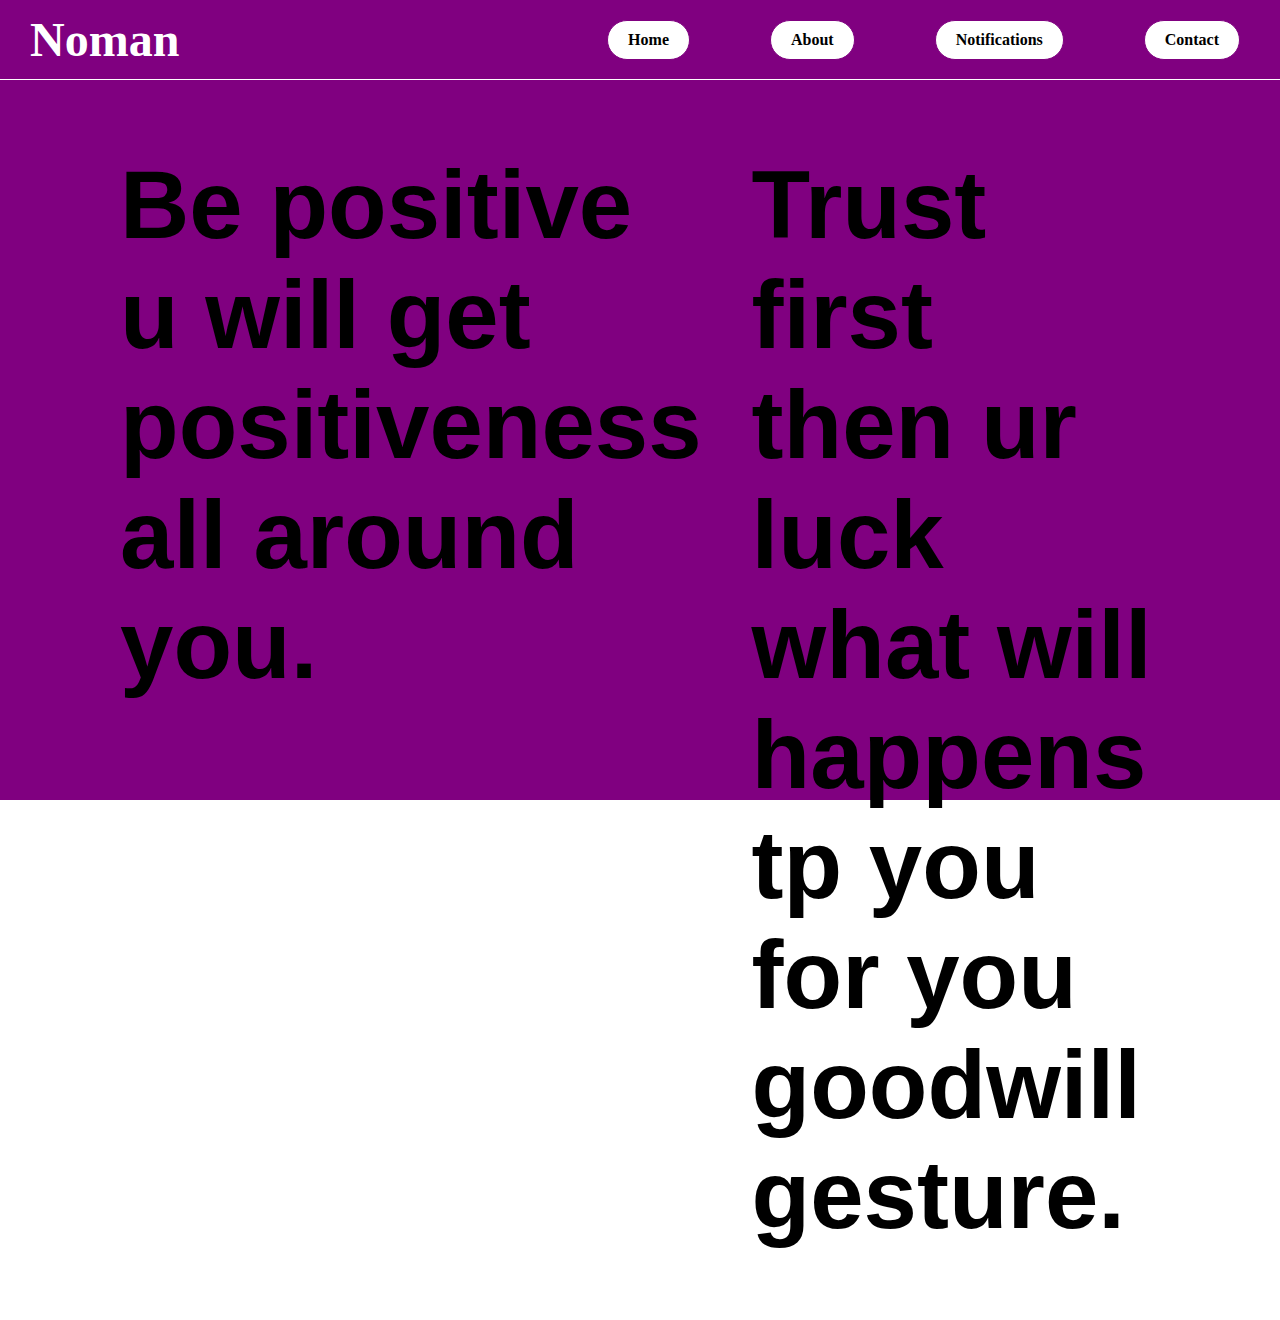
<file: Class-1/index.html>
<!DOCTYPE html>
<html lang="en">
<head>
    <meta charset="UTF-8">
    <meta name="viewport" content="width=device-width, initial-scale=1.0">
    <title>Document</title>
    <link rel="stylesheet" href="style.css">
</head>
<body>
    <nav>
    <div class="name">
        Noman
    </div>        
        <div class="namelist">
            <ul>
                <li>Home</li>
                <li>About</li>
                <li>Notifications</li>
                <li>Contact</li>
            </ul>
        </div>
    </nav>
    <section>
        <div class="main">
            <div class="part1">
               <h1> Be positive u will get positiveness all around you.</h1>
            </div>
            <div class="part2">
                <h1>
                    Trust first then ur luck what will happens tp you for you goodwill gesture.
                </h1>
            </div>

        </div>
    </section>
</body>
<script src="./app.js"></script>
</html>
</file>
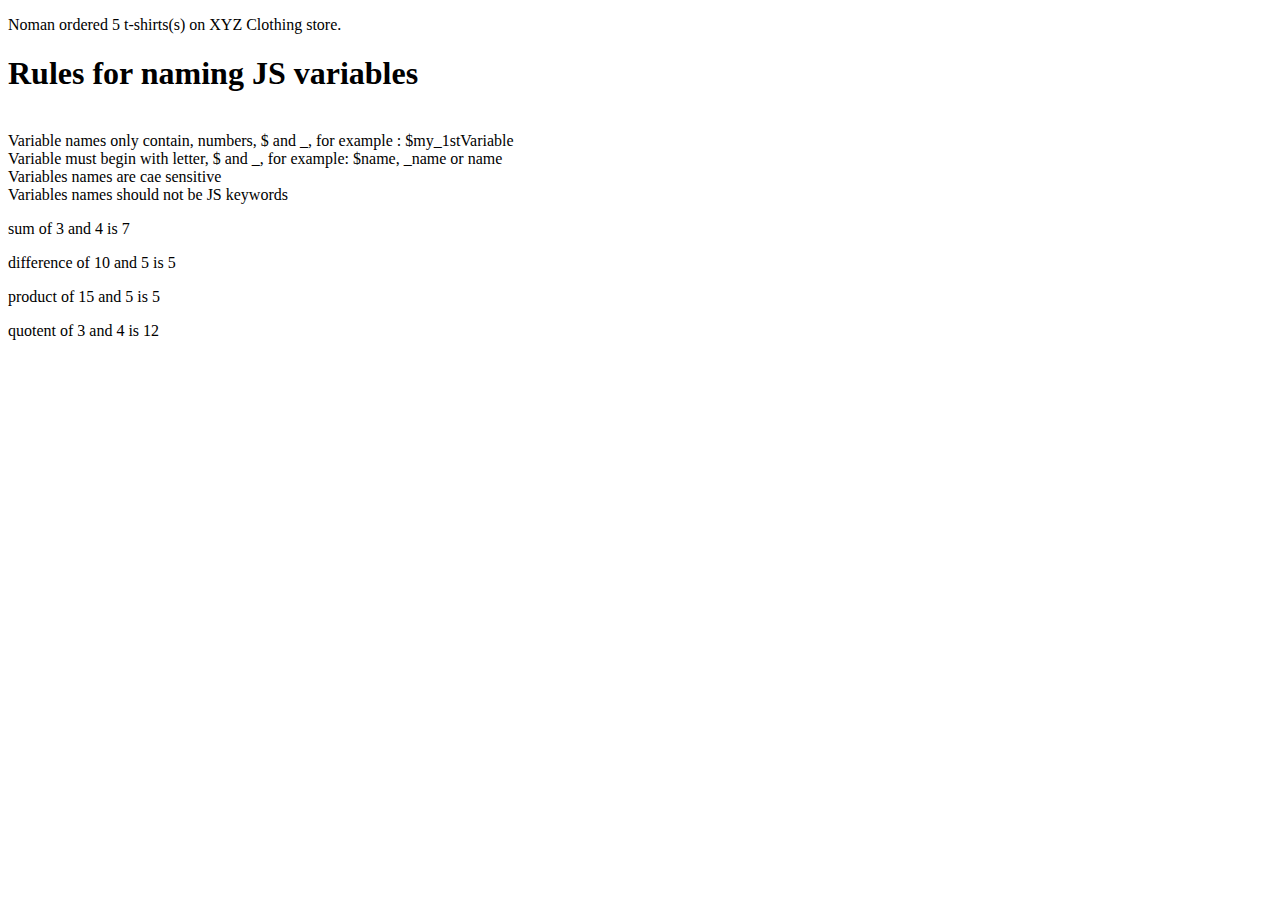
<file: class-2/index.html>
<!DOCTYPE html>
<html lang="en">
<head>
    <meta charset="UTF-8">
    <meta name="viewport" content="width=device-width, initial-scale=1.0">
    <title>Alert</title>
</head>
<body>
    <script>
        <!-- document.write("Yah! I can write a HTML content through Javascript") -->
         // Prompt the visitor for information
         //chapter 3 que: 4
     var visitorName = "Noman";
    var productTitle = "t-shirts";
    var quantity = "5";

    // Convert quantity to a number
    quantity = parseInt(quantity);

    // Display the message in the browser
    document.write("<p>" + visitorName + " ordered " + quantity + " " + productTitle + "(s) on XYZ Clothing store.</p>");

    //legal and illegal
    document.write("<h1> Rules for naming JS variables</h1> <br/> Variable names only contain, numbers, $ and _, for example : $my_1stVariable <br/> Variable must begin with letter, $ and _, for example: $name, _name or name <br/> Variables names are cae sensitive <br/> Variables names should not be JS keywords");

    // maths expressions
    //addition
    var num1 = 3;
    var num2 = 4;
    var sum = 3 + 4
    
   
    document.write("<p> sum of " + num1 + " and " + num2 + " is " + sum + "</p>");
    //subtraction
    var num1 = 10
    var num2 = 5
    var subNum = 10 - 5
    document.write("<p> difference of " + num1 + " and " + num2 + " is " + subNum + "</p>");
 
    //division
    var num1 = 15
    var num2 = 5
    var divNum = 15/3
    document.write("<p> product of " + num1 + " and " + num2 + " is " + divNum + "</p>")
    
    //multiplication
    var num1 = 3
    var num2 = 4
    var mulNum = 3 * 4
    document.write("<p> quotent of " + num1 + " and " + num2 + " is " + mulNum + "</p>")
    



   </script>

   
    
</body>
<script src="app.js"></script>
</html>
</file>
<file: Class-1/style.css>
*{
    padding: 0;
    margin: 0;
    box-sizing: border-box;

}
nav{
    display: flex;
    justify-content: space-between;
    max-width: 100%;
    height: 80px;
    background-color: purple;
    align-items: center;
    box-shadow: 2px 2px 5px purple;
    border-bottom: 1px solid white;


}
nav ul{
    display: flex;
    list-style: none;
}
nav ul li{
    text-decoration: none;
    margin: 20px 40px;
    color: black;
    padding: 10px 20px;
    border: 1px solid purple;
    background-color: white;
    font-weight: bold;
    border-radius: 20px;


}
nav ul li:hover{
    background-color: purple;
    color: white;
    transition: .3sec ease;
    border: 1px solid white;
}

.name{
    margin: 20px 30px;
    font-size: 3rem;
    font-weight: bold;
    color: white;
}
.name:hover{
    color: teal;
    cursor: pointer;
}
section{
    background-color: purple;
    height: 80vh;
}
.main{
    margin: 0 50px;
    padding: 70px;
    display: flex;
    gap: 50px;
    font-size: 3rem;
    font-family: sans-serif;
    
}
.part1{

}
</file>
